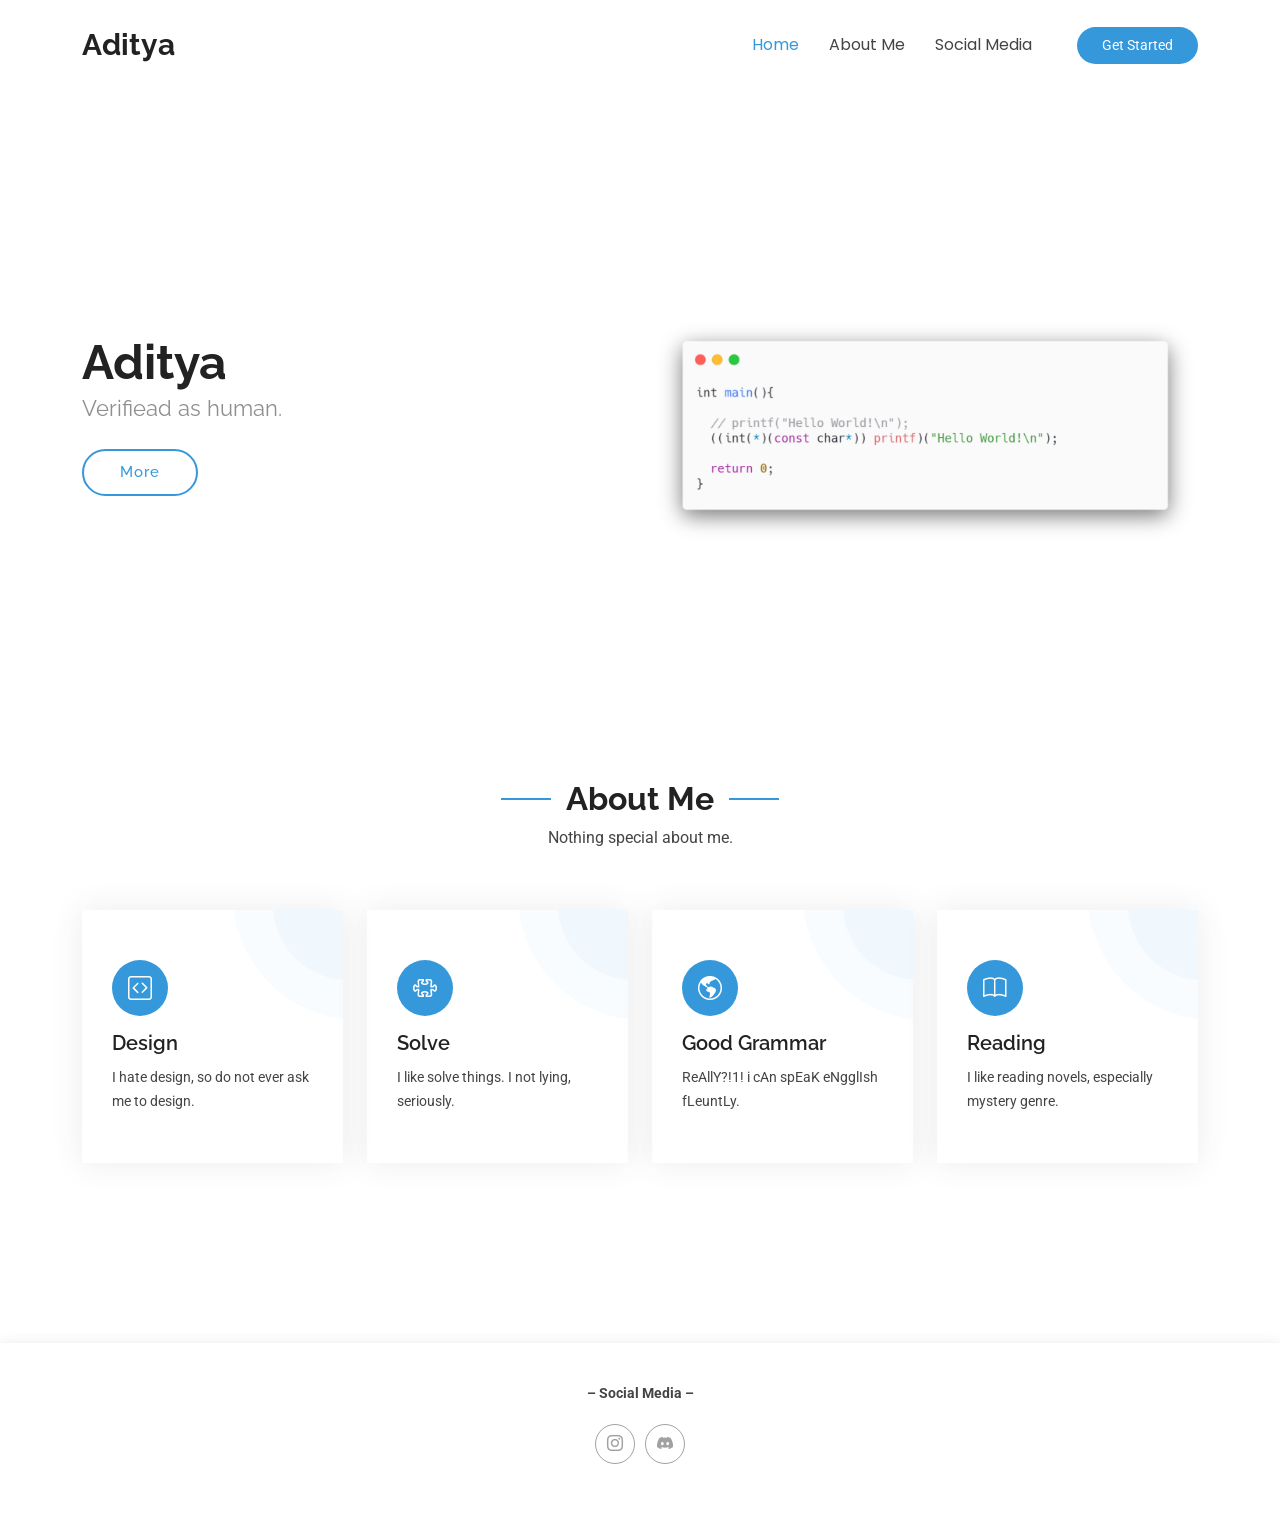
<file: index.html>
<!DOCTYPE html>
<html lang="en">

<head>
  <meta charset="utf-8">
  <meta content="width=device-width, initial-scale=1.0" name="viewport">
  <title>Aditya</title>

  <meta content="" name="description">
  <meta content="" name="keywords">

  <!-- Favicons -->
  <link href="assets/img/favicon.png" rel="icon">
  <link href="assets/img/apple-touch-icon.png" rel="apple-touch-icon">

  <!-- Fonts -->
  <link href="https://fonts.googleapis.com" rel="preconnect">
  <link href="https://fonts.gstatic.com" rel="preconnect" crossorigin>
  <link href="https://fonts.googleapis.com/css2?family=Roboto:ital,wght@0,100;0,300;0,400;0,500;0,700;0,900;1,100;1,300;1,400;1,500;1,700;1,900&family=Poppins:ital,wght@0,100;0,200;0,300;0,400;0,500;0,600;0,700;0,800;0,900;1,100;1,200;1,300;1,400;1,500;1,600;1,700;1,800;1,900&family=Raleway:ital,wght@0,100;0,200;0,300;0,400;0,500;0,600;0,700;0,800;0,900;1,100;1,200;1,300;1,400;1,500;1,600;1,700;1,800;1,900&display=swap" rel="stylesheet">

  <!-- Vendor CSS Files -->
  <link href="assets/vendor/bootstrap/css/bootstrap.min.css" rel="stylesheet">
  <link href="assets/vendor/bootstrap-icons/bootstrap-icons.css" rel="stylesheet">
  <link href="assets/vendor/aos/aos.css" rel="stylesheet">
  <link href="assets/vendor/glightbox/css/glightbox.min.css" rel="stylesheet">
  <link href="assets/vendor/swiper/swiper-bundle.min.css" rel="stylesheet">

  <!-- Main CSS File -->
  <link href="assets/css/main.css" rel="stylesheet">

  <!-- =======================================================
  * Template Name: Vesperr
  * Template URL: https://bootstrapmade.com/vesperr-free-bootstrap-template/
  * Updated: May 30 2024 with Bootstrap v5.3.3
  * Author: BootstrapMade.com
  * License: https://bootstrapmade.com/license/
  ======================================================== -->
</head>
  
<body class="index-page">

  <header id="header" class="header d-flex align-items-center sticky-top">
    <div class="container-fluid container-xl position-relative d-flex align-items-center">

      <a href="index.html" class="logo d-flex align-items-center me-auto">
        <!-- Uncomment the line below if you also wish to use an image logo -->
        <!-- <img src="assets/img/logo.png" alt=""> -->
        <h1 class="sitename">Aditya</h1>
      </a>

      <nav id="navmenu" class="navmenu">
        <ul>
          <li><a href="#home" class="">Home<br></a></li>
          <li><a href="#about-me">About Me</a></li>
          <li><a href="#social-media">Social Media</a></li>
            <ul>

                <ul>

                </ul>
              </li>

            </ul>
          </li>
        </ul>
        <i class="mobile-nav-toggle d-xl-none bi bi-list"></i>
      </nav>

      <a class="btn-getstarted" href="index.html#about-me">Get Started</a>

    </div>
  </header>

  <main class="main">

    <!-- Hero Section -->
    <section id="home" class="hero section">

      <div class="container">
        <div class="row gy-4">
          <div class="col-lg-6 order-2 order-lg-1 d-flex flex-column justify-content-center">
            <h1 data-aos="fade-up">Aditya</h1>
            <h2 data-aos="fade-up" data-aos-delay="400"><p>Verifiead as human.</p></h2>
            <div data-aos="fade-up" data-aos-delay="800">
              <a href="#about-me" class="btn-get-started scrollto">More</a>
              <a href="https://www.youtube.com/watch?v=LXb3EKWsInQ" class="glightbox btn-watch-video d-flex align-items-center"></a>
            </div>
          </div>
          <div class="col-lg-6 order-1 order-lg-2 hero-img" data-aos="fade-left" data-aos-delay="200">
            <img src="assets/img/hero-img.png" class="img-fluid animated" alt="">
          </div>
        </div>
      </div>


        </div>

      </div>


    </section><!-- /Stats Section -->

    <!-- Services Section -->
    <section id="about-me" class="services section">

      <!-- Section Title -->
      <div class="container section-title" data-aos="fade-up">
        <h2>About Me</h2>
        <p>Nothing special about me.</p>
      </div><!-- End Section Title -->

      <div class="container">

        <div class="row gy-4">

          <div class="col-xl-3 col-md-6 d-flex" data-aos="fade-up" data-aos-delay="100">
            <div class="service-item position-relative">
              <i class="bi bi-code-square"></i>
              <h4><a class="stretched-link">Design</a></h4>
              <p>I hate design, so do not ever ask me to design.ㅤㅤㅤㅤㅤㅤㅤㅤㅤㅤㅤㅤㅤㅤㅤㅤㅤㅤ</p>
            </div>
          </div><!-- End Service Item -->

          <div class="col-xl-3 col-md-6 d-flex" data-aos="fade-up" data-aos-delay="200">
            <div class="service-item position-relative">
              <i class="bi bi-puzzle"></i>
              <h4><a class="stretched-link">Solve</a></h4>
              <p>I like solve things. I not lying, seriously.ㅤㅤㅤㅤㅤㅤㅤㅤㅤㅤㅤㅤㅤㅤㅤㅤㅤㅤㅤㅤㅤ</p>
            </div>
          </div><!-- End Service Item -->

          <div class="col-xl-3 col-md-6 d-flex" data-aos="fade-up" data-aos-delay="300">
            <div class="service-item position-relative">
              <i class="bi bi-globe-americas"></i>
              <h4><a class="stretched-link">Good Grammar</a></h4>
              <p>ReAllY?!1! i cAn spEaK eNgglIsh fLeuntLy.ㅤㅤㅤㅤㅤㅤㅤㅤㅤㅤㅤㅤㅤㅤㅤㅤㅤㅤㅤㅤㅤ</p>
            </div>
          </div><!-- End Service Item -->

          <div class="col-xl-3 col-md-6 d-flex" data-aos="fade-up" data-aos-delay="400">
            <div class="service-item position-relative">
              <i class="bi bi-book"></i>
              <h4><a class="stretched-link">Reading</a></h4>
              <p>I like reading novels, especially mystery genre.ㅤㅤㅤㅤㅤㅤㅤㅤㅤㅤㅤㅤㅤㅤㅤㅤㅤㅤㅤㅤㅤ</p>
            </div>
          </div><!-- End Service Item -->

        </div>

      </div>

        </div>

      </div>

          </div>
          <div class="swiper-pagination"></div>
        </div>

      </div>

    </section><!-- /Testimonials Section -->

      </div>

        </div>

      </div>

    </section><!-- /Contact Section -->
    <section id="social-media" class="team secton">
  </main>

  <footer id="footer" class="footer">

    <div class="container">
      <div class="copyright text-center ">
        <p><strong class="px-1 sitename">– Social Media –</strong></p>
      </div>
      <div class="social-links d-flex justify-content-center">
        <a href="https://www.instagram.com/adityaa_df?igsh=MXgwbXRkcDNlOGl1Mw=="><i class="bi bi-instagram"></i></>
        <a href="https://discord.com/users/786163564205047839"><i class="bi bi-discord"></i></a>
      </div>
      <div class="credits">
        <!-- All the links in the footer should remain intact. -->
        <!-- You can delete the links only if you've purchased the pro version. -->
        <!-- Licensing information: https://bootstrapmade.com/license/ -->
        <!-- Purchase the pro version with working PHP/AJAX contact form: [buy-url] -->
      </div>
    </div>

  </footer>

  <!-- Scroll Top -->
  <a href="#" id="scroll-top" class="scroll-top d-flex align-items-center justify-content-center"><i class="bi bi-arrow-up-short"></i></a>

  <!-- Preloader -->
  <div id="preloader"></div>

  <!-- Vendor JS Files -->
  <script src="assets/vendor/bootstrap/js/bootstrap.bundle.min.js"></script>
  <script src="assets/vendor/php-email-form/validate.js"></script>
  <script src="assets/vendor/aos/aos.js"></script>
  <script src="assets/vendor/glightbox/js/glightbox.min.js"></script>
  <script src="assets/vendor/purecounter/purecounter_vanilla.js"></script>
  <script src="assets/vendor/swiper/swiper-bundle.min.js"></script>
  <script src="assets/vendor/imagesloaded/imagesloaded.pkgd.min.js"></script>
  <script src="assets/vendor/isotope-layout/isotope.pkgd.min.js"></script>

  <!-- Main JS File -->
  <script src="assets/js/main.js"></script>

</body>

</html>
</file>
<file: assets/css/main.css>
/**
* Template Name: Vesperr
* Template URL: https://bootstrapmade.com/vesperr-free-bootstrap-template/
* Updated: May 30 2024 with Bootstrap v5.3.3
* Author: BootstrapMade.com
* License: https://bootstrapmade.com/license/
*/

/*--------------------------------------------------------------
# Font & Color Variables
# Help: https://bootstrapmade.com/color-system/
--------------------------------------------------------------*/
/* Fonts */
:root {
  --default-font: "Roboto", system-ui, -apple-system, "Segoe UI", Roboto, "Helvetica Neue", Arial, "Noto Sans", "Liberation Sans", sans-serif, "Apple Color Emoji", "Segoe UI Emoji", "Segoe UI Symbol", "Noto Color Emoji";
  --heading-font: "Raleway", sans-serif;
  --nav-font: "Poppins", sans-serif;
}

/* Global Colors */
:root {
  /* Background Color - This color is applied to the background of the entire website as well as individual sections. */
  --background-color: #ffffff;

  /* Default Color - This is the default color used for the majority of the text content. */
  --default-color: #444444;

  /* Heading Color - This color is used for titles, headings and secondary elements. */
  --heading-color: #222222;

  /* Accent Color - This is the main accent color that represents your brand on the website. It's used for buttons, links, and other elements that need to stand out. */
  --accent-color: #3498db;

  /* Contrast Color - This is a color used for text when the background color is one of the heading, accent, or default colors. Its purpose is to ensure proper contrast and readability when placed over these more dominant colors. */
  --contrast-color: #ffffff;
}

/* Nav Menu Colors */
:root {
  /* Nav Color - This is the default color of the main navmenu links. */
  --nav-color: #444444;

  /* Nav Hover Color - This color is applied to main navmenu links when they are hovered over. */
  --nav-hover-color: #3498db;

  /* Nav Dropdown Background Color - This color is used as the background for dropdown boxes that appear when hovering over primary navigation items. */
  --nav-dropdown-background-color: #ffffff;

  /* Nav Dropdown Color - This color is used for navigation links of the dropdown items in the navigation menu. */
  --nav-dropdown-color: #444444;

  /* Nav Dropdown Hover Color - Similar to --nav-hover-color, this color is applied to dropdown navigation links when they are hovered over. */
  --nav-dropdown-hover-color: #3498db;
}

/* Smooth scroll */
:root {
  scroll-behavior: smooth;
}

/*--------------------------------------------------------------
# General
--------------------------------------------------------------*/
body {
  color: var(--default-color);
  background-color: var(--background-color);
  font-family: var(--default-font);
}

a {
  color: var(--accent-color);
  text-decoration: none;
  transition: 0.3s;
}

a:hover {
  color: color-mix(in srgb, var(--accent-color), transparent 25%);
  text-decoration: none;
}

h1,
h2,
h3,
h4,
h5,
h6 {
  color: var(--heading-color);
  font-family: var(--heading-font);
}

/*--------------------------------------------------------------
# Global Header
--------------------------------------------------------------*/
.header {
  color: var(--default-color);
  background-color: var(--background-color);
  padding: 15px 0;
  transition: all 0.5s;
  z-index: 997;
}

.header .logo {
  line-height: 1;
}

.header .logo img {
  max-height: 36px;
  margin-right: 8px;
}

.header .logo h1 {
  font-size: 30px;
  margin: 0;
  font-weight: 700;
  color: var(--heading-color);
}

.header .btn-getstarted,
.header .btn-getstarted:focus {
  color: var(--contrast-color);
  background: var(--accent-color);
  font-size: 14px;
  padding: 8px 25px;
  margin: 0 0 0 30px;
  border-radius: 50px;
  transition: 0.3s;
}

.header .btn-getstarted:hover,
.header .btn-getstarted:focus:hover {
  color: var(--contrast-color);
  background: color-mix(in srgb, var(--accent-color), transparent 15%);
}

@media (max-width: 1200px) {
  .header .logo {
    order: 1;
  }

  .header .btn-getstarted {
    order: 2;
    margin: 0 15px 0 0;
    padding: 6px 15px;
  }

  .header .navmenu {
    order: 3;
  }
}

.scrolled .header {
  box-shadow: 0px 0 18px color-mix(in srgb, var(--default-color), transparent 85%);
}

/*--------------------------------------------------------------
# Navigation Menu
--------------------------------------------------------------*/
/* Navmenu - Desktop */
@media (min-width: 1200px) {
  .navmenu {
    padding: 0;
  }

  .navmenu ul {
    margin: 0;
    padding: 0;
    display: flex;
    list-style: none;
    align-items: center;
  }

  .navmenu li {
    position: relative;
  }

  .navmenu a,
  .navmenu a:focus {
    color: var(--nav-color);
    padding: 18px 15px;
    font-size: 16px;
    font-family: var(--nav-font);
    font-weight: 400;
    display: flex;
    align-items: center;
    justify-content: space-between;
    white-space: nowrap;
    transition: 0.3s;
  }

  .navmenu a i,
  .navmenu a:focus i {
    font-size: 12px;
    line-height: 0;
    margin-left: 5px;
    transition: 0.3s;
  }

  .navmenu li:last-child a {
    padding-right: 0;
  }

  .navmenu li:hover>a,
  .navmenu .active,
  .navmenu .active:focus {
    color: var(--nav-hover-color);
  }

  .navmenu .dropdown ul {
    margin: 0;
    padding: 10px 0;
    background: var(--nav-dropdown-background-color);
    display: block;
    position: absolute;
    visibility: hidden;
    left: 14px;
    top: 130%;
    opacity: 0;
    transition: 0.3s;
    border-radius: 4px;
    z-index: 99;
    box-shadow: 0px 0px 30px color-mix(in srgb, var(--default-color), transparent 85%);
  }

  .navmenu .dropdown ul li {
    min-width: 200px;
  }

  .navmenu .dropdown ul a {
    padding: 10px 20px;
    font-size: 15px;
    text-transform: none;
    color: var(--nav-dropdown-color);
  }

  .navmenu .dropdown ul a i {
    font-size: 12px;
  }

  .navmenu .dropdown ul a:hover,
  .navmenu .dropdown ul .active:hover,
  .navmenu .dropdown ul li:hover>a {
    color: var(--nav-dropdown-hover-color);
  }

  .navmenu .dropdown:hover>ul {
    opacity: 1;
    top: 100%;
    visibility: visible;
  }

  .navmenu .dropdown .dropdown ul {
    top: 0;
    left: -90%;
    visibility: hidden;
  }

  .navmenu .dropdown .dropdown:hover>ul {
    opacity: 1;
    top: 0;
    left: -100%;
    visibility: visible;
  }
}

/* Navmenu - Mobile */
@media (max-width: 1199px) {
  .mobile-nav-toggle {
    color: var(--nav-color);
    font-size: 28px;
    line-height: 0;
    margin-right: 10px;
    cursor: pointer;
    transition: color 0.3s;
  }

  .navmenu {
    padding: 0;
    z-index: 9997;
  }

  .navmenu ul {
    display: none;
    position: absolute;
    inset: 60px 20px 20px 20px;
    padding: 10px 0;
    margin: 0;
    border-radius: 6px;
    background-color: var(--nav-dropdown-background-color);
    overflow-y: auto;
    transition: 0.3s;
    z-index: 9998;
    box-shadow: 0px 0px 30px color-mix(in srgb, var(--default-color), transparent 90%);
  }

  .navmenu a,
  .navmenu a:focus {
    color: var(--nav-dropdown-color);
    padding: 10px 20px;
    font-family: var(--nav-font);
    font-size: 17px;
    font-weight: 500;
    display: flex;
    align-items: center;
    justify-content: space-between;
    white-space: nowrap;
    transition: 0.3s;
  }

  .navmenu a i,
  .navmenu a:focus i {
    font-size: 12px;
    line-height: 0;
    margin-left: 5px;
    width: 30px;
    height: 30px;
    display: flex;
    align-items: center;
    justify-content: center;
    border-radius: 50%;
    transition: 0.3s;
    background-color: color-mix(in srgb, var(--accent-color), transparent 90%);
  }

  .navmenu a i:hover,
  .navmenu a:focus i:hover {
    background-color: var(--accent-color);
    color: var(--contrast-color);
  }

  .navmenu a:hover,
  .navmenu .active,
  .navmenu .active:focus {
    color: var(--nav-dropdown-hover-color);
  }

  .navmenu .active i,
  .navmenu .active:focus i {
    background-color: var(--accent-color);
    color: var(--contrast-color);
    transform: rotate(180deg);
  }

  .navmenu .dropdown ul {
    position: static;
    display: none;
    z-index: 99;
    padding: 10px 0;
    margin: 10px 20px;
    background-color: var(--nav-dropdown-background-color);
    border: 1px solid color-mix(in srgb, var(--default-color), transparent 90%);
    box-shadow: none;
    transition: all 0.5s ease-in-out;
  }

  .navmenu .dropdown ul ul {
    background-color: rgba(33, 37, 41, 0.1);
  }

  .navmenu .dropdown>.dropdown-active {
    display: block;
    background-color: rgba(33, 37, 41, 0.03);
  }

  .mobile-nav-active {
    overflow: hidden;
  }

  .mobile-nav-active .mobile-nav-toggle {
    color: #fff;
    position: absolute;
    font-size: 32px;
    top: 15px;
    right: 15px;
    margin-right: 0;
    z-index: 9999;
  }

  .mobile-nav-active .navmenu {
    position: fixed;
    overflow: hidden;
    inset: 0;
    background: rgba(33, 37, 41, 0.8);
    transition: 0.3s;
  }

  .mobile-nav-active .navmenu>ul {
    display: block;
  }
}

/*--------------------------------------------------------------
# Global Footer
--------------------------------------------------------------*/
.footer {
  color: var(--default-color);
  background-color: var(--background-color);
  font-size: 14px;
  padding: 40px 0;
  position: relative;
  box-shadow: 0px 0px 12px 0px color-mix(in srgb, var(--default-color), transparent 90%);
}

.footer .copyright p {
  margin-bottom: 0;
}

.footer .social-links {
  margin-top: 20px;
}

.footer .social-links a {
  display: flex;
  align-items: center;
  justify-content: center;
  width: 40px;
  height: 40px;
  border-radius: 50%;
  border: 1px solid color-mix(in srgb, var(--default-color), transparent 50%);
  font-size: 16px;
  color: color-mix(in srgb, var(--default-color), transparent 50%);
  margin: 0 5px;
  transition: 0.3s;
}

.footer .social-links a:hover {
  color: var(--accent-color);
  border-color: var(--accent-color);
}

.footer .credits {
  margin-top: 10px;
  font-size: 13px;
  text-align: center;
}

/*--------------------------------------------------------------
# Preloader
--------------------------------------------------------------*/
#preloader {
  position: fixed;
  inset: 0;
  z-index: 999999;
  overflow: hidden;
  background: var(--background-color);
  transition: all 0.6s ease-out;
}

#preloader:before {
  content: "";
  position: fixed;
  top: calc(50% - 30px);
  left: calc(50% - 30px);
  border: 6px solid #ffffff;
  border-color: var(--accent-color) transparent var(--accent-color) transparent;
  border-radius: 50%;
  width: 60px;
  height: 60px;
  animation: animate-preloader 1.5s linear infinite;
}

@keyframes animate-preloader {
  0% {
    transform: rotate(0deg);
  }

  100% {
    transform: rotate(360deg);
  }
}

/*--------------------------------------------------------------
# Scroll Top Button
--------------------------------------------------------------*/
.scroll-top {
  position: fixed;
  visibility: hidden;
  opacity: 0;
  right: 15px;
  bottom: 15px;
  z-index: 99999;
  background-color: var(--accent-color);
  width: 40px;
  height: 40px;
  border-radius: 4px;
  transition: all 0.4s;
}

.scroll-top i {
  font-size: 24px;
  color: var(--contrast-color);
  line-height: 0;
}

.scroll-top:hover {
  background-color: color-mix(in srgb, var(--accent-color), transparent 20%);
  color: var(--contrast-color);
}

.scroll-top.active {
  visibility: visible;
  opacity: 1;
}

/*--------------------------------------------------------------
# Disable aos animation delay on mobile devices
--------------------------------------------------------------*/
@media screen and (max-width: 768px) {
  [data-aos-delay] {
    transition-delay: 0 !important;
  }
}

/*--------------------------------------------------------------
# Global Page Titles & Breadcrumbs
--------------------------------------------------------------*/
.page-title {
  --background-color: color-mix(in srgb, var(--default-color), transparent 96%);
  color: var(--default-color);
  background-color: var(--background-color);
  padding: 20px 0;
  position: relative;
}

.page-title h1 {
  font-size: 28px;
  font-weight: 700;
  margin: 0;
}

.page-title .breadcrumbs ol {
  display: flex;
  flex-wrap: wrap;
  list-style: none;
  padding: 0 0 10px 0;
  margin: 0;
  font-size: 14px;
  font-weight: 400;
}

.page-title .breadcrumbs ol li+li {
  padding-left: 10px;
}

.page-title .breadcrumbs ol li+li::before {
  content: "/";
  display: inline-block;
  padding-right: 10px;
  color: color-mix(in srgb, var(--default-color), transparent 70%);
}

/*--------------------------------------------------------------
# Global Sections
--------------------------------------------------------------*/
section,
.section {
  color: var(--default-color);
  background-color: var(--background-color);
  padding: 60px 0;
  scroll-margin-top: 90px;
  overflow: clip;
}

@media (max-width: 1199px) {

  section,
  .section {
    scroll-margin-top: 66px;
  }
}

/*--------------------------------------------------------------
# Global Section Titles
--------------------------------------------------------------*/
.section-title {
  text-align: center;
  padding-bottom: 60px;
  position: relative;
}

.section-title h2 {
  font-size: 32px;
  font-weight: 700;
  position: relative;
}

.section-title h2:before,
.section-title h2:after {
  content: "";
  width: 50px;
  height: 2px;
  background: var(--accent-color);
  display: inline-block;
}

.section-title h2:before {
  margin: 0 15px 10px 0;
}

.section-title h2:after {
  margin: 0 0 10px 15px;
}

.section-title p {
  margin-bottom: 0;
}

/*--------------------------------------------------------------
# Hero Section
--------------------------------------------------------------*/
.hero {
  width: 100%;
  min-height: 70vh;
  position: relative;
  padding: 80px 0 60px 0;
  display: flex;
  align-items: center;
}

.hero h1 {
  margin: 0;
  font-size: 48px;
  font-weight: 700;
  line-height: 56px;
}

.hero p {
  color: color-mix(in srgb, var(--default-color), transparent 40%);
  margin: 5px 0 20px 0;
  font-size: 22px;
  font-weight: 400;
}

.hero .btn-get-started {
  font-family: var(--heading-font);
  font-weight: 500;
  font-size: 15px;
  letter-spacing: 1px;
  display: inline-block;
  padding: 10px 36px;
  border-radius: 50px;
  transition: 0.3s;
  border: 2px solid var(--accent-color);
}

.hero .btn-get-started:hover {
  color: var(--contrast-color);
  background: var(--accent-color);
}

.hero .animated {
  animation: up-down 2s ease-in-out infinite alternate-reverse both;
}

@media (max-width: 640px) {
  .hero h1 {
    font-size: 28px;
    line-height: 36px;
  }

  .hero p {
    font-size: 18px;
    line-height: 24px;
    margin-bottom: 30px;
  }

  .hero .btn-get-started,
  .hero .btn-watch-video {
    font-size: 13px;
  }
}

@keyframes up-down {
  0% {
    transform: translateY(10px);
  }

  100% {
    transform: translateY(-10px);
  }
}

/*--------------------------------------------------------------
# Clients Section
--------------------------------------------------------------*/
.clients {
  --background-color: color-mix(in srgb, var(--accent-color), transparent 95%);
  padding: 20px 0;
}

.clients .client-logo {
  display: flex;
  justify-content: center;
  align-items: center;
  overflow: hidden;
}

.clients .client-logo img {
  padding: 20px 40px;
  max-width: 90%;
  transition: 0.3s;
  opacity: 0.5;
  filter: grayscale(100);
}

.clients .client-logo img:hover {
  filter: none;
  opacity: 1;
}

@media (max-width: 640px) {
  .clients .client-logo img {
    padding: 20px;
  }
}

/*--------------------------------------------------------------
# About Section
--------------------------------------------------------------*/
.about .content h3 {
  font-weight: 700;
  font-size: 34px;
  margin-bottom: 30px;
}

.about .content p {
  margin-bottom: 30px;
}

.about .content .about-btn {
  padding: 8px 30px 9px 30px;
  color: var(--accent-color);
  border-radius: 50px;
  transition: 0.3s;
  text-transform: uppercase;
  font-weight: 600;
  font-size: 13px;
  display: inline-flex;
  align-items: center;
  border: 2px solid var(--accent-color);
}

.about .content .about-btn i {
  font-size: 16px;
  padding-left: 5px;
}

.about .content .about-btn:hover {
  background: var(--accent-color);
  color: var(--contrast-color);
}

.about .icon-box i {
  font-size: 40px;
  color: var(--accent-color);
  margin-bottom: 10px;
}

.about .icon-box h4 {
  font-size: 20px;
  font-weight: 700;
  margin: 0 0 10px 0;
}

.about .icon-box h4 a {
  color: var(--heading-color);
  transition: 0.3s;
}

.about .icon-box p {
  font-size: 15px;
  color: color-mix(in srgb, var(--default-color), transparent 40%);
  margin-bottom: 0;
}

.about .icon-box:hover h4 a {
  color: var(--accent-color);
}

/*--------------------------------------------------------------
# Stats Section
--------------------------------------------------------------*/
.stats .stats-item {
  padding: 10px;
}

.stats .stats-item i {
  font-size: 44px;
  color: var(--accent-color);
  line-height: 0;
  margin-right: 15px;
}

.stats .stats-item .purecounter {
  color: var(--heading-color);
  font-size: 40px;
  display: block;
  font-weight: 700;
  line-height: 40px;
}

.stats .stats-item p {
  color: color-mix(in srgb, var(--default-color), transparent 40%);
  padding: 15px 0 0 0;
  margin: 0;
  font-family: var(--heading-font);
  font-size: 14px;
}

/*--------------------------------------------------------------
# Services Section
--------------------------------------------------------------*/
.services .service-item {
  box-shadow: 0px 0 30px 0 color-mix(in srgb, var(--default-color), transparent 90%);
  padding: 50px 30px;
  transition: all ease-in-out 0.4s;
  height: 100%;
  overflow: hidden;
  z-index: 1;
}

.services .service-item:before {
  content: "";
  position: absolute;
  background: color-mix(in srgb, var(--accent-color), transparent 96%);
  right: -80px;
  top: -80px;
  width: 150px;
  height: 150px;
  border-radius: 50%;
  transition: all 0.3s;
  z-index: -1;
}

.services .service-item:after {
  content: "";
  position: absolute;
  background: color-mix(in srgb, var(--accent-color), transparent 97%);
  right: -140px;
  top: -140px;
  width: 250px;
  height: 250px;
  border-radius: 50%;
  transition: all 0.3s;
  z-index: -1;
}

.services .service-item i {
  background: var(--accent-color);
  color: var(--contrast-color);
  font-size: 24px;
  transition: 0.3s;
  display: flex;
  align-items: center;
  justify-content: center;
  width: 56px;
  height: 56px;
  border-radius: 50%;
}

.services .service-item h4 {
  font-weight: 600;
  margin: 15px 0 0 0;
  transition: 0.3s;
  font-size: 20px;
}

.services .service-item h4 a {
  color: var(--heading-color);
}

.services .service-item p {
  line-height: 24px;
  font-size: 14px;
  margin: 10px 0 0 0;
}

.services .service-item:hover:before,
.services .service-item:hover:after {
  background: var(--accent-color);
  right: 0;
  top: 0;
  width: 100%;
  height: 100%;
  border-radius: 0px;
}

.services .service-item:hover h4 a,
.services .service-item:hover p {
  color: var(--contrast-color);
}

.services .service-item:hover i {
  background: var(--contrast-color);
  color: var(--accent-color);
}

/*--------------------------------------------------------------
# Alt Services Section
--------------------------------------------------------------*/
.alt-services .img {
  border-radius: 8px;
  overflow: hidden;
}

.alt-services .img img {
  transition: 0.6s;
}

.alt-services .details {
  position: absolute;
  left: 20px;
  right: 20px;
  bottom: 20px;
  padding: 30px;
  transition: all ease-in-out 0.3s;
  background: color-mix(in srgb, var(--contrast-color), transparent 5%);
  text-align: center;
  border-radius: 8px;
  box-shadow: 0px 0 25px color-mix(in srgb, var(--default-color), transparent 92%);
}

.alt-services .details h3 {
  font-weight: 700;
  margin: 10px 0 15px 0;
  font-size: 22px;
  transition: ease-in-out 0.3s;
}

.alt-services .details p {
  color: color-mix(in srgb, var(--default-color), transparent 10%);
  line-height: 24px;
  font-size: 14px;
  margin-bottom: 0;
}

.alt-services .service-item:hover .details h3 {
  color: var(--accent-color);
}

.alt-services .service-item:hover .img img {
  transform: scale(1.2);
}

/*--------------------------------------------------------------
# Features Section
--------------------------------------------------------------*/
.features .features-item {
  background-color: var(--box-background-color);
  display: flex;
  align-items: center;
  padding: 20px;
  transition: 0.3s;
  border: 1px solid color-mix(in srgb, var(--default-color), transparent 90%);
  position: relative;
}

.features .features-item i {
  font-size: 32px;
  padding-right: 10px;
  line-height: 0;
}

.features .features-item h3 {
  font-weight: 700;
  margin: 0;
  padding: 0;
  line-height: 1;
  font-size: 16px;
}

.features .features-item h3 a {
  color: var(--heading-color);
  transition: 0.3s;
}

.features .features-item:hover {
  border-color: var(--accent-color);
}

.features .features-item:hover h3 a {
  color: var(--accent-color);
}

/*--------------------------------------------------------------
# Testimonials Section
--------------------------------------------------------------*/
.testimonials {
  --background-color: color-mix(in srgb, var(--accent-color), transparent 95%);
}

.testimonials .testimonial-wrap {
  padding-left: 50px;
}

.testimonials .testimonials-carousel,
.testimonials .testimonials-slider {
  overflow: hidden;
}

.testimonials .testimonial-item {
  background-color: var(--contrast-color);
  box-shadow: 0px 2px 15px color-mix(in srgb, var(--default-color), transparent 90%);
  box-sizing: content-box;
  padding: 30px 30px 30px 60px;
  margin: 30px 15px;
  min-height: 200px;
  position: relative;
}

.testimonials .testimonial-item .testimonial-img {
  width: 90px;
  border-radius: 10px;
  border: 6px solid var(--background-color);
  position: absolute;
  left: -45px;
}

.testimonials .testimonial-item h3 {
  font-size: 18px;
  font-weight: bold;
  margin: 10px 0 5px 0;
}

.testimonials .testimonial-item h4 {
  color: color-mix(in srgb, var(--default-color), transparent 50%);
  font-size: 14px;
  margin: 0;
}

.testimonials .testimonial-item .stars {
  margin: 10px 0;
}

.testimonials .testimonial-item .stars i {
  color: #ffc107;
  margin: 0 1px;
}

.testimonials .testimonial-item .quote-icon-left,
.testimonials .testimonial-item .quote-icon-right {
  color: color-mix(in srgb, var(--accent-color), transparent 60%);
  font-size: 26px;
  line-height: 0;
}

.testimonials .testimonial-item .quote-icon-left {
  display: inline-block;
  left: -5px;
  position: relative;
}

.testimonials .testimonial-item .quote-icon-right {
  display: inline-block;
  right: -5px;
  position: relative;
  top: 10px;
  transform: scale(-1, -1);
}

.testimonials .testimonial-item p {
  font-style: italic;
  margin: 15px auto 15px auto;
}

.testimonials .swiper-wrapper {
  height: auto;
}

.testimonials .swiper-pagination {
  margin-top: 20px;
  position: relative;
}

.testimonials .swiper-pagination .swiper-pagination-bullet {
  width: 12px;
  height: 12px;
  background-color: var(--background-color);
  opacity: 1;
  border: 1px solid var(--accent-color);
}

.testimonials .swiper-pagination .swiper-pagination-bullet-active {
  background-color: var(--accent-color);
}

@media (max-width: 767px) {
  .testimonials .testimonial-wrap {
    padding-left: 0;
  }

  .testimonials .testimonials-carousel,
  .testimonials .testimonials-slider {
    overflow: hidden;
  }

  .testimonials .testimonial-item {
    padding: 30px;
    margin: 15px;
  }

  .testimonials .testimonial-item .testimonial-img {
    position: static;
    left: auto;
  }
}

/*--------------------------------------------------------------
# Portfolio Section
--------------------------------------------------------------*/
.portfolio .portfolio-filters {
  padding: 0;
  margin: 0 auto 20px auto;
  list-style: none;
  text-align: center;
}

.portfolio .portfolio-filters li {
  cursor: pointer;
  display: inline-block;
  padding: 0;
  font-size: 18px;
  font-weight: 500;
  margin: 0 10px;
  line-height: 1;
  margin-bottom: 5px;
  transition: all 0.3s ease-in-out;
}

.portfolio .portfolio-filters li:hover,
.portfolio .portfolio-filters li.filter-active {
  color: var(--accent-color);
}

.portfolio .portfolio-filters li:first-child {
  margin-left: 0;
}

.portfolio .portfolio-filters li:last-child {
  margin-right: 0;
}

@media (max-width: 575px) {
  .portfolio .portfolio-filters li {
    font-size: 14px;
    margin: 0 5px;
  }
}

.portfolio .portfolio-content {
  position: relative;
  overflow: hidden;
}

.portfolio .portfolio-content img {
  transition: 0.3s;
}

.portfolio .portfolio-content .portfolio-info {
  opacity: 0;
  position: absolute;
  inset: 0;
  z-index: 3;
  transition: all ease-in-out 0.3s;
  background: rgba(0, 0, 0, 0.6);
  padding: 15px;
}

.portfolio .portfolio-content .portfolio-info h4 {
  font-size: 14px;
  padding: 5px 10px;
  font-weight: 400;
  color: #ffffff;
  display: inline-block;
  background-color: var(--accent-color);
}

.portfolio .portfolio-content .portfolio-info p {
  position: absolute;
  bottom: 10px;
  text-align: center;
  display: inline-block;
  left: 0;
  right: 0;
  font-size: 16px;
  font-weight: 600;
  color: rgba(255, 255, 255, 0.8);
}

.portfolio .portfolio-content .portfolio-info .preview-link,
.portfolio .portfolio-content .portfolio-info .details-link {
  position: absolute;
  left: calc(50% - 40px);
  font-size: 26px;
  top: calc(50% - 14px);
  color: #fff;
  transition: 0.3s;
  line-height: 1.2;
}

.portfolio .portfolio-content .portfolio-info .preview-link:hover,
.portfolio .portfolio-content .portfolio-info .details-link:hover {
  color: var(--accent-color);
}

.portfolio .portfolio-content .portfolio-info .details-link {
  left: 50%;
  font-size: 34px;
  line-height: 0;
}

.portfolio .portfolio-content:hover .portfolio-info {
  opacity: 1;
}

.portfolio .portfolio-content:hover img {
  transform: scale(1.1);
}

/*--------------------------------------------------------------
# Team Section
--------------------------------------------------------------*/
.team .team-member {
  overflow: hidden;
  border-radius: 5px;
  box-shadow: 0px 2px 15px color-mix(in srgb, var(--default-color), transparent 90%);
  height: 100%;
}

.team .team-member .member-img {
  position: relative;
  overflow: hidden;
}

.team .team-member .social {
  position: absolute;
  left: 0;
  bottom: 30px;
  right: 0;
  opacity: 0;
  transition: ease-in-out 0.3s;
  text-align: center;
}

.team .team-member .social a {
  background: color-mix(in srgb, var(--background-color), transparent 25%);
  color: color-mix(in srgb, var(--default-color), transparent 20%);
  transition: color 0.3s;
  margin: 0 3px;
  border-radius: 4px;
  width: 36px;
  height: 36px;
  transition: ease-in-out 0.3s;
  display: inline-flex;
  justify-content: center;
  align-items: center;
}

.team .team-member .social a:hover {
  color: var(--background-color);
  background: var(--accent-color);
}

.team .team-member .social i {
  font-size: 18px;
  line-height: 0;
}

.team .team-member .member-info {
  padding: 25px 15px;
}

.team .team-member .member-info h4 {
  font-weight: 700;
  margin-bottom: 5px;
  font-size: 18px;
}

.team .team-member .member-info span {
  display: block;
  font-size: 13px;
  font-weight: 400;
  color: color-mix(in srgb, var(--default-color), transparent 40%);
}

.team .team-member:hover .social {
  opacity: 1;
  bottom: 15px;
}

/*--------------------------------------------------------------
# Pricing Section
--------------------------------------------------------------*/
.pricing .pricing-item {
  box-shadow: 0 3px 20px -2px color-mix(in srgb, var(--default-color), transparent 90%);
  border-top: 4px solid var(--background-color);
  padding: 60px 40px;
  height: 100%;
  border-radius: 5px;
}

.pricing h3 {
  font-weight: 600;
  margin-bottom: 15px;
  font-size: 20px;
}

.pricing h4 {
  color: var(--accent-color);
  font-size: 48px;
  font-weight: 400;
  font-family: var(--heading-font);
  margin-bottom: 0;
}

.pricing h4 sup {
  font-size: 28px;
}

.pricing h4 span {
  color: color-mix(in srgb, var(--default-color), transparent 50%);
  font-size: 18px;
}

.pricing ul {
  padding: 20px 0;
  list-style: none;
  color: color-mix(in srgb, var(--default-color), transparent 30%);
  text-align: left;
  line-height: 20px;
}

.pricing ul li {
  padding: 10px 0;
  display: flex;
  align-items: center;
}

.pricing ul i {
  color: #059652;
  font-size: 24px;
  padding-right: 3px;
}

.pricing ul .na {
  color: color-mix(in srgb, var(--default-color), transparent 60%);
}

.pricing ul .na i {
  color: color-mix(in srgb, var(--default-color), transparent 60%);
}

.pricing ul .na span {
  text-decoration: line-through;
}

.pricing .buy-btn {
  color: var(--accent-color);
  background-color: var(--background-color);
  display: inline-block;
  padding: 8px 35px 10px 35px;
  border-radius: 50px;
  transition: none;
  font-size: 16px;
  font-weight: 500;
  font-family: var(--heading-font);
  transition: 0.3s;
  border: 1px solid var(--accent-color);
}

.pricing .buy-btn:hover {
  background: var(--accent-color);
  color: var(--contrast-color);
}

.pricing .featured {
  border-top-color: var(--accent-color);
}

.pricing .featured .buy-btn {
  background: var(--accent-color);
  color: var(--contrast-color);
}

@media (max-width: 992px) {
  .pricing .box {
    max-width: 60%;
    margin: 0 auto 30px auto;
  }
}

@media (max-width: 767px) {
  .pricing .box {
    max-width: 80%;
    margin: 0 auto 30px auto;
  }
}

@media (max-width: 420px) {
  .pricing .box {
    max-width: 100%;
    margin: 0 auto 30px auto;
  }
}

/*--------------------------------------------------------------
# Faq Section
--------------------------------------------------------------*/
.faq {
  --background-color: color-mix(in srgb, var(--accent-color), transparent 95%);
}

.faq .faq-item {
  margin: 20px 0;
  padding: 20px 0;
  border-bottom: 1px solid color-mix(in srgb, var(--default-color), transparent 85%);
}

.faq .faq-item i {
  color: var(--accent-color);
  font-size: 18px;
  margin-right: 10px;
}

.faq .faq-item h4 {
  font-size: 16px;
  line-height: 26px;
  font-weight: 700;
}

.faq .faq-item p {
  font-size: 15px;
}

.faq .faq-item:first-child {
  padding-top: 0;
  margin-top: 0;
}

.faq .faq-item:last-child {
  border: 0;
  padding-bottom: 0;
  margin-bottom: 0;
}

/*--------------------------------------------------------------
# Contact Section
--------------------------------------------------------------*/
.contact {
  background-image: url("../img/contact-bg.png");
  background-position: left center;
  background-repeat: no-repeat;
  position: relative;
}

@media (max-width: 640px) {
  .contact {
    background-position: center 50px;
    background-size: contain;
  }
}

.contact:before {
  content: "";
  background: color-mix(in srgb, var(--background-color), transparent 30%);
  position: absolute;
  bottom: 0;
  top: 0;
  left: 0;
  right: 0;
}

.contact .info-item+.info-item {
  margin-top: 40px;
}

.contact .info-item i {
  background: var(--accent-color);
  color: var(--contrast-color);
  font-size: 20px;
  width: 44px;
  height: 44px;
  display: flex;
  justify-content: center;
  align-items: center;
  border-radius: 50px;
  transition: all 0.3s ease-in-out;
  margin-right: 15px;
}

.contact .info-item h3 {
  font-size: 20px;
  padding: 0;
  font-size: 18px;
  font-weight: 700;
  margin-bottom: 5px;
}

.contact .info-item p {
  padding: 0;
  margin-bottom: 0;
  font-size: 14px;
}

.contact .php-email-form {
  height: 100%;
}

.contact .php-email-form .error-message {
  display: none;
  background: #df1529;
  color: #ffffff;
  text-align: left;
  padding: 15px;
  margin-bottom: 24px;
  font-weight: 600;
}

.contact .php-email-form .sent-message {
  display: none;
  color: #ffffff;
  background: #059652;
  text-align: center;
  padding: 15px;
  margin-bottom: 24px;
  font-weight: 600;
}

.contact .php-email-form .loading {
  display: none;
  background: var(--background-color);
  text-align: center;
  padding: 15px;
  margin-bottom: 24px;
}

.contact .php-email-form .loading:before {
  content: "";
  display: inline-block;
  border-radius: 50%;
  width: 24px;
  height: 24px;
  margin: 0 10px -6px 0;
  border: 3px solid var(--accent-color);
  border-top-color: var(--background-color);
  animation: animate-loading 1s linear infinite;
}

.contact .php-email-form input[type=text],
.contact .php-email-form input[type=email],
.contact .php-email-form textarea {
  font-size: 14px;
  padding: 10px 15px;
  box-shadow: none;
  border-radius: 0;
  color: var(--default-color);
  background-color: color-mix(in srgb, var(--background-color), transparent 50%);
  border-color: color-mix(in srgb, var(--default-color), transparent 80%);
}

.contact .php-email-form input[type=text]:focus,
.contact .php-email-form input[type=email]:focus,
.contact .php-email-form textarea:focus {
  border-color: var(--accent-color);
}

.contact .php-email-form input[type=text]::placeholder,
.contact .php-email-form input[type=email]::placeholder,
.contact .php-email-form textarea::placeholder {
  color: color-mix(in srgb, var(--default-color), transparent 70%);
}

.contact .php-email-form button[type=submit] {
  color: var(--contrast-color);
  background: var(--accent-color);
  border: 0;
  padding: 10px 30px;
  transition: 0.4s;
  border-radius: 50px;
}

.contact .php-email-form button[type=submit]:hover {
  background: color-mix(in srgb, var(--accent-color), transparent 20%);
}

@keyframes animate-loading {
  0% {
    transform: rotate(0deg);
  }

  100% {
    transform: rotate(360deg);
  }
}

/*--------------------------------------------------------------
# Portfolio Details Section
--------------------------------------------------------------*/
.portfolio-details .portfolio-details-slider img {
  width: 100%;
}

.portfolio-details .portfolio-details-slider .swiper-pagination {
  margin-top: 20px;
  position: relative;
}

.portfolio-details .portfolio-details-slider .swiper-pagination .swiper-pagination-bullet {
  width: 12px;
  height: 12px;
  background-color: color-mix(in srgb, var(--default-color), transparent 85%);
  opacity: 1;
}

.portfolio-details .portfolio-details-slider .swiper-pagination .swiper-pagination-bullet-active {
  background-color: var(--accent-color);
}

.portfolio-details .portfolio-info {
  padding: 30px;
  box-shadow: 0px 0 30px color-mix(in srgb, var(--default-color), transparent 90%);
}

.portfolio-details .portfolio-info h3 {
  font-size: 22px;
  font-weight: 700;
  margin-bottom: 20px;
  padding-bottom: 20px;
  border-bottom: 1px solid color-mix(in srgb, var(--default-color), transparent 85%);
}

.portfolio-details .portfolio-info ul {
  list-style: none;
  padding: 0;
  font-size: 15px;
}

.portfolio-details .portfolio-info ul li+li {
  margin-top: 10px;
}

.portfolio-details .portfolio-description {
  padding-top: 30px;
}

.portfolio-details .portfolio-description h2 {
  font-size: 26px;
  font-weight: 700;
  margin-bottom: 20px;
}

.portfolio-details .portfolio-description p {
  padding: 0;
  color: color-mix(in srgb, var(--default-color), transparent 30%);
}

/*--------------------------------------------------------------
# Service Details Section
--------------------------------------------------------------*/
.service-details .services-list {
  padding: 10px 30px;
  border: 1px solid color-mix(in srgb, var(--default-color), transparent 90%);
  margin-bottom: 20px;
}

.service-details .services-list a {
  display: block;
  line-height: 1;
  padding: 8px 0 8px 15px;
  border-left: 3px solid color-mix(in srgb, var(--default-color), transparent 70%);
  margin: 20px 0;
  color: color-mix(in srgb, var(--default-color), transparent 20%);
  transition: 0.3s;
}

.service-details .services-list a.active {
  color: var(--heading-color);
  font-weight: 700;
  border-color: var(--accent-color);
}

.service-details .services-list a:hover {
  border-color: var(--accent-color);
}

.service-details .services-img {
  margin-bottom: 20px;
}

.service-details h3 {
  font-size: 26px;
  font-weight: 700;
}

.service-details h4 {
  font-size: 20px;
  font-weight: 700;
}

.service-details p {
  font-size: 15px;
}

.service-details ul {
  list-style: none;
  padding: 0;
  font-size: 15px;
}

.service-details ul li {
  padding: 5px 0;
  display: flex;
  align-items: center;
}

.service-details ul i {
  font-size: 20px;
  margin-right: 8px;
  color: var(--accent-color);
}

/*--------------------------------------------------------------
# Starter Section Section
--------------------------------------------------------------*/
.starter-section {
  /* Add your styles here */
}
</file>
